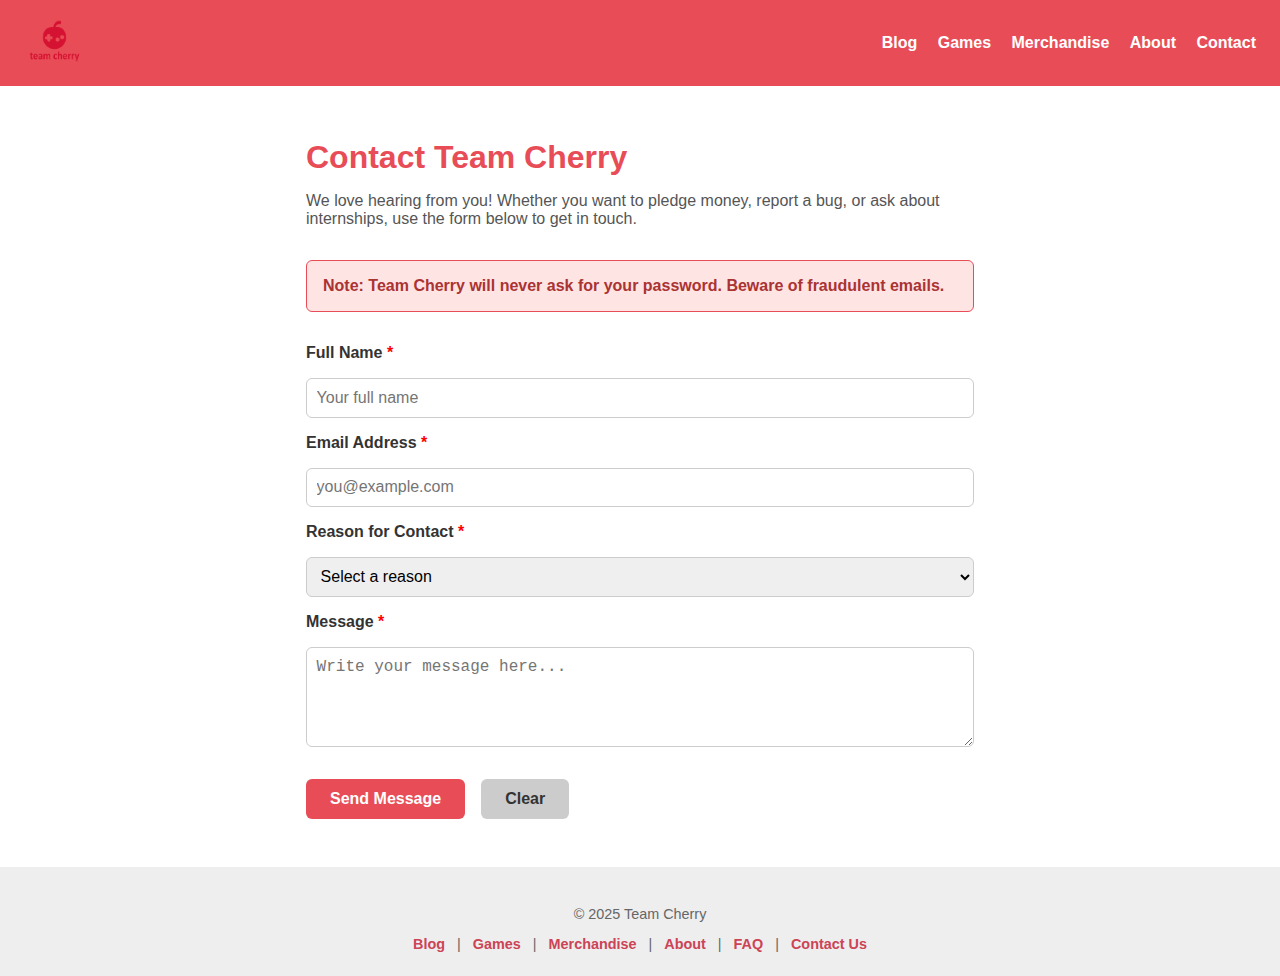
<file: telas/contact.html>
<!DOCTYPE html>
<html lang="en">
<head>
  <meta charset="UTF-8" />
  <title>Contact Team Cherry</title>
  <meta name="viewport" content="width=device-width, initial-scale=1" />
  <style>
    /* Reset básico */
    *, *::before, *::after {
      box-sizing: border-box;
    }
    body {
      font-family: 'Segoe UI', Tahoma, Geneva, Verdana, sans-serif;
      margin: 0;
      background: #fff;
      color: #333;
      min-height: 100vh;
      display: flex;
      flex-direction: column;
    }
    header {
      background-color: #e84d57;
      padding: 1rem 1.5rem;
      color: white;
      display: flex;
      align-items: center;
      justify-content: space-between;
      flex-wrap: wrap;
    }
    header .logo img {
      height: 50px;
    }
    nav a {
      color: white;
      margin-left: 1rem;
      font-weight: 700;
      text-decoration: none;
      transition: opacity 0.3s ease;
    }
    nav a:hover, nav a:focus {
      opacity: 0.8;
      outline: none;
    }
    main {
      flex: 1;
      max-width: 700px;
      margin: 2rem auto;
      padding: 0 1rem;
    }
    h1 {
      color: #e84d57;
      margin-bottom: 1rem;
      font-weight: 900;
      font-size: 2rem;
    }
    p.subtitle {
      font-size: 1rem;
      margin-bottom: 2rem;
      color: #555;
    }
    form {
      display: flex;
      flex-direction: column;
      gap: 1rem;
    }
    label {
      font-weight: 600;
    }
    input[type="text"],
    input[type="email"],
    textarea,
    select {
      padding: 0.6rem;
      font-size: 1rem;
      border: 1px solid #ccc;
      border-radius: 6px;
      resize: vertical;
      transition: border-color 0.3s ease;
    }
    input[type="text"]:focus,
    input[type="email"]:focus,
    textarea:focus,
    select:focus {
      border-color: #e84d57;
      outline: none;
    }
    textarea {
      min-height: 100px;
    }
    .buttons {
      display: flex;
      gap: 1rem;
      margin-top: 1rem;
    }
    button {
      background-color: #e84d57;
      border: none;
      color: white;
      padding: 0.7rem 1.5rem;
      font-size: 1rem;
      font-weight: 700;
      cursor: pointer;
      border-radius: 6px;
      transition: background-color 0.3s ease;
    }
    button:hover, button:focus {
      background-color: #c43d48;
      outline: none;
    }
    button.secondary {
      background-color: #ccc;
      color: #333;
    }
    button.secondary:hover, button.secondary:focus {
      background-color: #aaa;
    }
    .info-box {
      background-color: #ffe4e4;
      border: 1px solid #e84d57;
      padding: 1rem;
      border-radius: 6px;
      margin-bottom: 2rem;
      color: #a33;
      font-weight: 600;
    }
    .success-message, .error-message {
      margin-top: 1rem;
      font-weight: 700;
      border-radius: 6px;
      padding: 0.75rem;
    }
    .success-message {
      background-color: #d4edda;
      color: #155724;
      border: 1px solid #c3e6cb;
    }
    .error-message {
      background-color: #f8d7da;
      color: #721c24;
      border: 1px solid #f5c6cb;
    }
    footer {
      background-color: #eee;
      padding: 1.5rem 1rem;
      color: #666;
      text-align: center;
      font-size: 0.9rem;
      margin-top: auto;
    }
    footer nav a {
      color: #cc4455;
      margin: 0 0.5rem;
      font-weight: 600;
      text-decoration: none;
      transition: color 0.3s ease;
    }
    footer nav a:hover, footer nav a:focus {
      color: #e84d57;
      outline: none;
    }
    /* Responsividade simples */
    @media (max-width: 600px) {
      header, main {
        padding: 1rem;
      }
      nav a {
        margin-left: 0.5rem;
        font-size: 0.9rem;
      }
    }
  </style>
</head>
<body>

  <header>
    <a href="index.html" class="logo" aria-label="Team Cherry Home">
      <img src="imagens/logo.png" alt="Team Cherry Logo" />
    </a>
    <nav aria-label="Primary navigation">
      <a href="index.html">Blog</a>
      <a href="games.html">Games</a>
      <a href="merchandise.html">Merchandise</a>
      <a href="about.html">About</a>
      <a href="contact.html" aria-current="page">Contact</a>
    </nav>
  </header>

  <main>
    <h1>Contact Team Cherry</h1>
    <p class="subtitle">
      We love hearing from you! Whether you want to pledge money, report a bug, or ask about internships, use the form below to get in touch.
    </p>

    <div class="info-box" role="alert" aria-live="polite">
      <strong>Note:</strong> Team Cherry will never ask for your password. Beware of fraudulent emails.
    </div>

    <form id="contactForm" novalidate>
      <label for="name">Full Name <span aria-hidden="true" style="color: red;">*</span></label>
      <input type="text" id="name" name="name" required aria-required="true" placeholder="Your full name" />

      <label for="email">Email Address <span aria-hidden="true" style="color: red;">*</span></label>
      <input type="email" id="email" name="email" required aria-required="true" placeholder="you@example.com" />

      <label for="reason">Reason for Contact <span aria-hidden="true" style="color: red;">*</span></label>
      <select id="reason" name="reason" required aria-required="true">
        <option value="" disabled selected>Select a reason</option>
        <option value="pledge">Want to pledge money?</option>
        <option value="bug">Found a bug?</option>
        <option value="internship">Looking to intern?</option>
        <option value="other">Other inquiries</option>
      </select>

      <label for="message">Message <span aria-hidden="true" style="color: red;">*</span></label>
      <textarea id="message" name="message" required aria-required="true" placeholder="Write your message here..."></textarea>

      <div class="buttons">
        <button type="submit">Send Message</button>
        <button type="reset" class="secondary">Clear</button>
      </div>

      <div id="formMessage" role="alert" aria-live="assertive"></div>
    </form>
  </main>

  <footer>
    <p>&copy; 2025 Team Cherry</p>
    <nav aria-label="Footer navigation">
      <a href="index.html">Blog</a> |
      <a href="games.html">Games</a> |
      <a href="merchandise.html">Merchandise</a> |
      <a href="about.html">About</a> |
      <a href="faq.html">FAQ</a> |
      <a href="contact.html">Contact Us</a>
    </nav>
  </footer>
</body>
</html>
</file>
